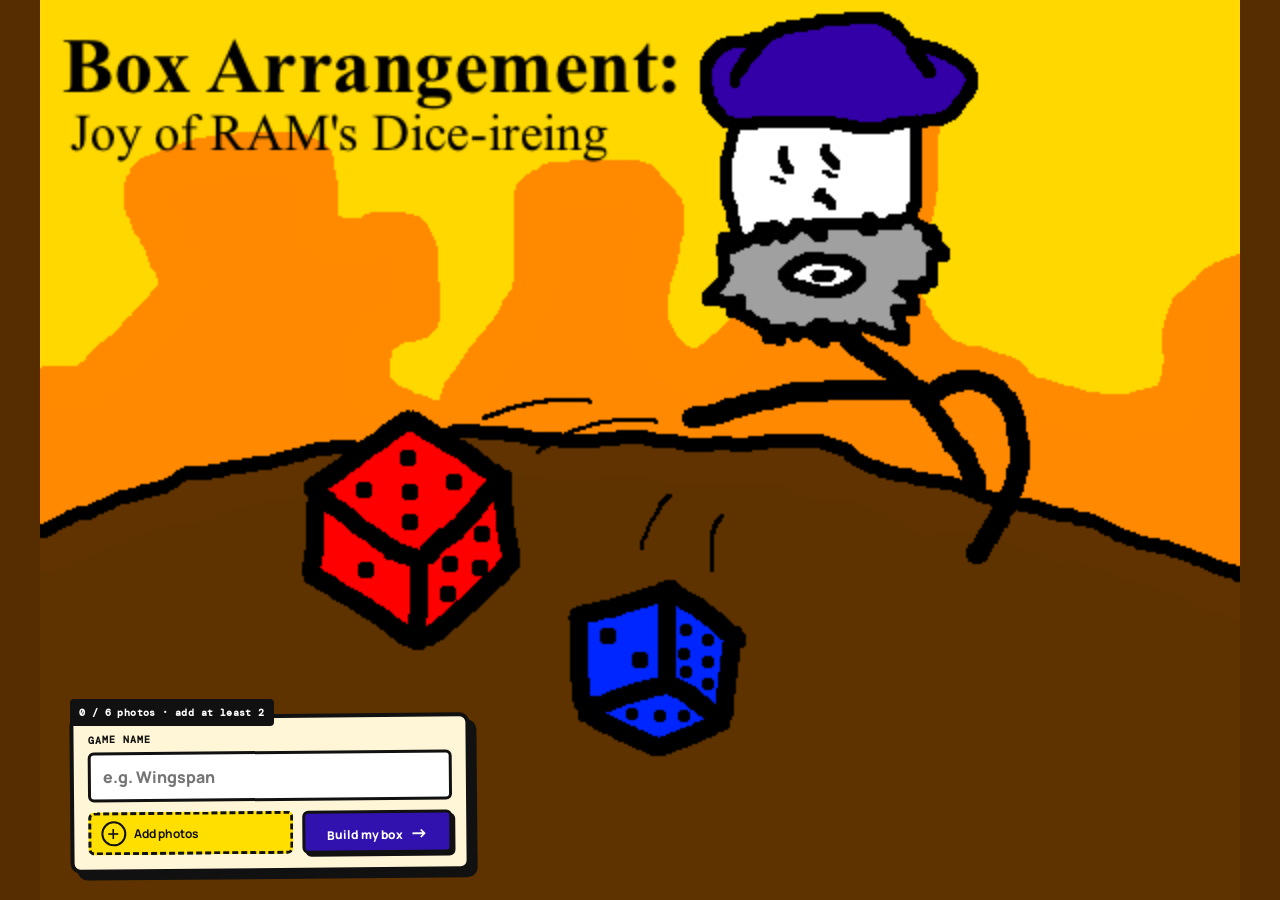
<file: frontend/index.html>
<!doctype html>
<html lang="en">
  <head>
    <meta charset="UTF-8" />
    <meta name="viewport" content="width=device-width, initial-scale=1.0" />
    <meta name="theme-color" content="#0b1220" />
    <title>GameFit — organizer maker</title>
    <link rel="preconnect" href="https://fonts.googleapis.com" />
    <link rel="preconnect" href="https://fonts.gstatic.com" crossorigin />
    <link href="https://fonts.googleapis.com/css2?family=DM+Mono:wght@400;500&family=Manrope:wght@500;600;700;800&display=swap" rel="stylesheet" />
    <link rel="stylesheet" href="./styles.css?v=2" />
    <link rel="stylesheet" href="./tabletop-tuning.css?v=7" />
    <link rel="stylesheet" href="./viewer/organizer-viewer.css?v=2" />
    <script type="importmap">
      {
        "imports": {
          "three": "https://unpkg.com/three@0.160.1/build/three.module.js",
          "three/addons/": "https://unpkg.com/three@0.160.1/examples/jsm/"
        }
      }
    </script>
  </head>
  <body>
    <main class="shell">
      <section class="screen screen-input" id="input-screen" aria-labelledby="table-title">
        <div class="tabletop" id="top">
          <header class="table-nav">
            <a class="table-brand" href="#top" aria-label="Inside the Box home"><span aria-hidden="true">▣</span> Inside the Box</a>
            <span class="table-status"><i></i> organizer studio</span>
          </header>
          <div class="welcome-card">
            <p class="table-kicker">MAKE ROOM FOR GAME NIGHT</p>
            <h1 id="table-title">What’s in your box?</h1>
            <p>Lay out the pieces and we’ll make a home for every last one.</p>
          </div>

          <form id="organizer-form" class="table-controls">
            <label class="game-field" for="game-name"><span>GAME NAME</span><input id="game-name" name="game-name" type="text" placeholder="e.g. Wingspan" autocomplete="off" required /></label>
            <div class="table-actions">
              <label class="table-upload" id="drop-zone" for="photos"><input id="photos" type="file" accept="image/*" multiple /><span class="upload-mark">+</span><span><strong>Add photos</strong><small>Drop them anywhere on the table</small></span></label>
              <button class="table-submit" type="submit">Build my box <span>→</span></button>
            </div>
            <p class="table-hint">Photograph your components with a ruler in the frame. Add 2–6 views.</p>
          </form>

          <div class="tabletop-photos" id="photo-grid" aria-live="polite" aria-label="Photos on the table"></div>
          <div class="table-count" id="photo-count">0 / 6 photos · add at least 2</div>
          <div class="table-note">TIP: one overhead + a few angles</div>
        </div>
      </section>

      <section class="screen screen-review hidden" id="review-screen" aria-labelledby="review-title">
        <div class="section-heading"><div><p class="eyebrow">ONE QUICK CHECK</p><h2 id="review-title">Confirm the reference size</h2></div><button class="text-button" id="back-to-input" type="button">← Edit photos</button></div>
        <div class="review-content"><div class="measure-card"><span class="measure-icon">↔</span><h3>We found a possible match</h3><p>Our scan identified cards and tokens, but needs one measurement to scale the organizer correctly.</p><div class="measure-fields"><label>Object<input id="reference-object" placeholder="e.g. Standard playing card" required /></label><label>Width (mm)<input id="reference-width" type="text" inputmode="decimal" placeholder="e.g. 63" required /></label></div><small>Enter the width as a number in millimetres.</small></div><div class="review-visual" id="review-visual" aria-label="Your photos and the piece to measure"></div></div>
        <div class="form-footer"><p>Only confirm measurements you can verify. A small error can affect fit.</p><button class="primary" id="generate-button" type="button">Generate my organizer <span>→</span></button></div>
      </section>

      <section class="screen screen-results hidden" id="results-screen" aria-labelledby="results-title">
        <div class="results-scene">
          <h2 class="sr-only" id="results-title">Your organizer is ready</h2>
          <div class="viewer-card summit-viewer"><div class="viewer-toolbar"><span><i></i> 3D preview</span><div class="viewer-actions"><button id="reset-view" type="button" title="Reset the 3D view">↺ Reset</button><button id="open-studio" type="button" title="Open the full-screen 3D studio"><span class="label-long">Open studio</span><span class="label-short">Studio</span> ⤢</button></div></div><div id="viewer" aria-label="Interactive preview of the generated organizer"></div><p class="viewer-caption">Drag to rotate · click a box · open the studio to explore</p></div>
          <div class="downloads summit-downloads"><div class="download-intro"><p class="summit-kicker">SUMMIT SUPPLIES</p><h3>Printable files</h3><p class="results-subtitle" id="result-game">Demo organizer · 7 printable trays</p><a class="download-all" id="download-all" href="../generated_organizer/01_playing_cards.stl" download>↓ Download all <small>(7 STL)</small></a></div><div id="file-list" class="file-list"></div></div>
          <button class="results-reset" id="start-over" type="button">+ Start another game</button>
        </div>
      </section>
    </main>
    <div class="loading hidden" id="loading" role="status" aria-live="polite">
      <div class="loading-scene">
        <div class="plate-orbit" id="loading-photos" aria-hidden="true"></div>
        <div class="loader-box"><span class="spinner"></span><p id="loading-copy">Reading component photos…</p></div>
      </div>
    </div>
    <script src="./config.js"></script>
    <script type="module" src="./app.js?v=7"></script>
  </body>
</html>
</file>
<file: frontend/styles.css>
:root{--ink:#16100a;--purple:#3212ae;--paper:#fff9e9;--line:#ddd3bf;--muted:#705f4e;--sans:"Manrope",sans-serif;--mono:"DM Mono",monospace}*{box-sizing:border-box}html{scroll-behavior:smooth}body{margin:0;background:#592d00;color:var(--ink);font-family:var(--sans)}button,input{font:inherit}.hidden{display:none!important}
.shell{min-height:100vh}.screen-input{margin:0;padding:0}.tabletop{isolation:isolate;position:relative;min-height:100vh;overflow:hidden;background:#583000 url('./assets/inside-the-box-start.png') center bottom/cover no-repeat}.tabletop:after{content:"";position:absolute;z-index:-1;inset:0;background:linear-gradient(180deg,#0000 44%,#0002 100%);pointer-events:none}.table-nav{position:absolute;z-index:3;top:24px;left:clamp(22px,4vw,66px);right:clamp(22px,4vw,66px);display:flex;justify-content:space-between;align-items:center;color:#fff;font:800 13px var(--sans);text-shadow:2px 2px 0 #000}.table-brand{display:flex;align-items:center;gap:8px;color:#fff;text-decoration:none;font-size:17px;letter-spacing:-.5px}.table-brand span{display:grid;place-items:center;width:27px;height:27px;background:#f51022;color:#111;border:3px solid #111;border-radius:5px;box-shadow:3px 3px 0 #111;font-size:14px;text-shadow:none}.table-status{font:11px var(--mono);letter-spacing:.3px}.table-status i{display:inline-block;width:8px;height:8px;margin-right:6px;border-radius:50%;background:#a4f25d;border:2px solid #111}.welcome-card{position:absolute;z-index:1;top:clamp(92px,17vh,175px);left:clamp(22px,8vw,132px);width:min(400px,calc(100vw - 44px));color:#fff;text-shadow:3px 3px 0 #1b1308}.table-kicker{margin:0 0 8px;font:700 11px var(--mono);letter-spacing:1.3px;color:#ffea00}.welcome-card h1{margin:0;font-size:clamp(36px,5vw,68px);line-height:.95;letter-spacing:-3.4px}.welcome-card p:last-child{max-width:310px;margin:16px 0 0;font-weight:700;font-size:14px;line-height:1.45}.table-controls{position:absolute;z-index:4;bottom:clamp(28px,6vh,66px);left:clamp(22px,8vw,132px);width:min(428px,calc(100vw - 44px));padding:17px;background:#fff6d8;border:4px solid #111;border-radius:10px;box-shadow:7px 7px 0 #111;transform:rotate(-1deg)}.game-field{display:block}.game-field>span{display:block;margin:0 0 6px;color:#111;font:800 10px var(--mono);letter-spacing:1px}.game-field input{border:3px solid #111;border-radius:6px;width:100%;padding:11px 12px;background:#fff;color:#111;font-weight:800;outline:0}.game-field input:focus{border-color:#2c15ad;box-shadow:3px 3px 0 #2c15ad}.table-actions{display:flex;gap:10px;margin-top:10px}.table-upload{flex:1;min-width:0;display:flex;align-items:center;gap:8px;cursor:pointer;border:3px dashed #111;border-radius:6px;padding:7px 9px;color:#111;background:#ffdf00;transition:transform .15s,background .15s}.table-upload:hover,.table-upload.dragging{background:#ffca00;transform:translateY(-2px)}.table-upload input{display:none}.upload-mark{display:grid;place-items:center;width:25px;height:25px;border:2px solid #111;border-radius:50%;font-size:22px;line-height:1;font-weight:500}.table-upload strong,.table-upload small{display:block}.table-upload strong{font-size:12px}.table-upload small{font:9px var(--mono);white-space:nowrap}.table-submit{border:3px solid #111;border-radius:6px;background:#3212ae;color:#fff;box-shadow:3px 3px 0 #111;padding:0 13px;cursor:pointer;font-weight:800;font-size:12px;transition:transform .15s,box-shadow .15s}.table-submit:hover{transform:translate(2px,2px);box-shadow:1px 1px 0 #111}.table-submit span{font-size:18px;margin-left:5px}.table-hint{margin:11px 0 0;color:#422300;font:10px/1.3 var(--mono)}.table-count,.table-note{position:absolute;z-index:3;color:#fff;text-shadow:2px 2px 0 #111;font:700 10px var(--mono);letter-spacing:.4px}.table-count{right:clamp(22px,4vw,66px);bottom:28px;background:#111;padding:7px 9px;border-radius:4px}.table-note{right:clamp(22px,4vw,66px);top:93px;transform:rotate(3deg);color:#111;text-shadow:1px 1px 0 #ffdc00}.tabletop-photos{position:absolute;z-index:2;inset:0;pointer-events:none}.tabletop-photos .photo-thumb{position:absolute;pointer-events:auto;aspect-ratio:1.24;width:clamp(112px,15vw,210px);border:5px solid #fff8dd;border-radius:3px;overflow:visible;background:#fff8dd;box-shadow:6px 7px 0 #111;animation:land-on-table .28s ease-out both}.tabletop-photos .photo-thumb img{display:block;width:100%;height:100%;object-fit:cover;border:2px solid #111;border-radius:1px}.tabletop-photos .photo-thumb:after{content:"";position:absolute;inset:100% 9px auto;background:#1117;height:12px;filter:blur(4px);z-index:-1}.tabletop-photos .photo-thumb button{position:absolute;top:-13px;right:-13px;width:27px;height:27px;border:2px solid #111;border-radius:50%;background:#f51022;color:#fff;font-size:19px;line-height:19px;box-shadow:2px 2px 0 #111;cursor:pointer}.tabletop-photos .photo-name{position:absolute;left:5px;right:5px;bottom:-23px;background:#fff8dd;color:#111;text-shadow:none;font:8px var(--mono);padding:4px;white-space:nowrap;overflow:hidden;text-overflow:ellipsis}.tabletop-photos .photo-thumb:nth-child(1){left:46%;top:48%;transform:rotate(-7deg)}.tabletop-photos .photo-thumb:nth-child(2){left:66%;top:55%;transform:rotate(8deg)}.tabletop-photos .photo-thumb:nth-child(3){left:39%;top:68%;transform:rotate(6deg)}.tabletop-photos .photo-thumb:nth-child(4){left:70%;top:73%;transform:rotate(-8deg)}@keyframes land-on-table{from{opacity:0;transform:translateY(-25px) rotate(-3deg) scale(.9)}to{opacity:1}}
.screen-review,.screen-results{max-width:1120px;margin:40px auto;padding:38px;background:var(--paper);border:3px solid #111;border-radius:12px;box-shadow:8px 8px 0 #111}.section-heading{display:flex;justify-content:space-between;gap:20px;border-bottom:1px solid var(--line);padding-bottom:22px}.eyebrow{margin:0 0 8px;font:11px var(--mono);color:var(--purple);letter-spacing:1px}.section-heading h2{margin:0;font-size:29px;letter-spacing:-1.4px}.text-button,.secondary{border:2px solid #111;border-radius:6px;background:#fff;padding:8px 11px;color:#111;font-weight:800;cursor:pointer}.review-content,.result-layout{display:grid;grid-template-columns:1.15fr .85fr;gap:28px;margin-top:27px;align-items:center}.measure-card,.downloads{border:2px solid #111;border-radius:9px;padding:24px;background:#fff}.measure-card h3,.download-intro h3{margin:10px 0 7px}.measure-card p,.measure-card small,.results-subtitle,.download-intro p{color:var(--muted);font-size:12px;line-height:1.55}.measure-fields{display:grid;grid-template-columns:1fr 130px;gap:10px;margin:18px 0}.measure-fields label{font-size:11px;font-weight:800}.measure-fields input{width:100%;margin-top:6px;padding:9px;border:2px solid #111;border-radius:5px}.review-visual{min-height:250px;position:relative;border:3px solid #111;border-radius:9px;background:#ffdf00;overflow:hidden}.review-visual:after{content:"?";position:absolute;inset:45px 0 0;text-align:center;font:bold 150px/1 var(--sans);color:#3212ae}.ruler,.card-stack,.review-visual p{display:none}.form-footer{display:flex;justify-content:flex-end;margin-top:24px}.primary{border:3px solid #111;border-radius:6px;background:var(--purple);box-shadow:4px 4px 0 #111;color:#fff;padding:12px 18px;font-weight:800;cursor:pointer}.viewer-card{overflow:hidden;border:3px solid #111;border-radius:9px;background:#10172b}.viewer-toolbar{height:42px;padding:0 13px;display:flex;align-items:center;justify-content:space-between;background:#111;color:#fff;font:11px var(--mono)}.viewer-toolbar button{border:0;background:transparent;color:#fff;cursor:pointer}#viewer{height:390px}.viewer-caption{margin:0;padding:9px;background:#111;color:#ddd;text-align:center;font:10px var(--mono)}.downloads{padding:0;overflow:hidden}.download-intro{padding:20px;border-bottom:1px solid var(--line)}.download-all{display:block;padding:10px;background:#ffdf00;color:#111;text-decoration:none;font-weight:800;border:2px solid #111;border-radius:5px}.file-item{display:flex;align-items:center;gap:10px;width:100%;padding:12px 16px;border:0;border-bottom:1px solid var(--line);background:#fff;text-align:left;cursor:pointer}.file-item.selected{background:#fff6d8}.file-index{font:10px var(--mono);color:var(--purple)}.file-name{flex:1;font-size:12px;font-weight:800}.file-size{font:10px var(--mono);color:var(--muted)}.file-download{color:var(--purple);text-decoration:none}.print-note{display:flex;gap:10px;margin-top:22px;padding:13px;background:#ffdf00;border:2px solid #111;border-radius:7px}.print-note p{margin:0;font-size:12px}.loading{position:fixed;z-index:9;inset:0;display:grid;place-items:center;background:#111b}.loader-box{padding:30px;width:min(360px,calc(100vw - 40px));text-align:center;background:#fff6d8;border:4px solid #111;border-radius:9px;box-shadow:7px 7px 0 #111}.spinner{display:block;width:34px;height:34px;margin:0 auto 17px;border:4px solid #ffdf00;border-top-color:#3212ae;border-radius:50%;animation:spin .8s linear infinite}@keyframes spin{to{transform:rotate(360deg)}}
@media(max-width:760px){.tabletop{min-height:100svh;background-position:56% bottom}.table-nav{top:16px}.table-status{display:none}.welcome-card{top:85px;left:22px}.welcome-card h1{font-size:43px;letter-spacing:-2.5px}.welcome-card p:last-child{font-size:12px;max-width:245px}.table-controls{bottom:25px;left:17px;width:calc(100% - 34px);padding:13px;transform:none}.table-actions{gap:7px}.table-upload{padding:6px}.table-upload small{font-size:8px}.table-submit{padding:0 9px;font-size:11px}.table-note{top:230px;right:18px;font-size:8px}.table-count{bottom:auto;top:59px;right:18px;font-size:8px}.tabletop-photos .photo-thumb{width:105px;border-width:4px}.tabletop-photos .photo-thumb:nth-child(1){left:36%;top:43%}.tabletop-photos .photo-thumb:nth-child(2){left:62%;top:51%}.tabletop-photos .photo-thumb:nth-child(3){left:23%;top:59%}.tabletop-photos .photo-thumb:nth-child(4){left:59%;top:65%}.screen-review,.screen-results{margin:20px 18px;padding:22px}.review-content,.result-layout{grid-template-columns:1fr}.measure-fields{grid-template-columns:1fr}.section-heading h2{font-size:23px}#viewer{height:300px}}
</file>
<file: frontend/tabletop-tuning.css>
/* Keep the supplied 4:3 drawing intact; it is an illustration, not a texture. */
.tabletop {
  background-color: #552d00;
  background-size: auto 100%;
  background-position: center center;
  background-repeat: no-repeat;
}

.tabletop::after { background: none; }

/* The illustration already supplies the headline, so the interface gets out of its way. */
.welcome-card,
.table-nav,
.table-note { display: none; }

.table-controls {
  left: auto;
  right: clamp(22px, 5vw, 100px);
  bottom: clamp(26px, 5vh, 56px);
  width: min(390px, calc(100vw - 44px));
  transform: rotate(1deg);
}

.table-count {
  left: auto;
  right: clamp(22px, 5vw, 100px);
  bottom: calc(clamp(26px, 5vh, 56px) + 250px);
}

/* Keep the two actions readable instead of forcing their labels into a narrow row. */
.table-actions { display: grid; grid-template-columns: 1fr; gap: 9px; }
.table-upload { min-height: 49px; }
.table-upload small { white-space: normal; }
.table-submit { min-height: 46px; }

/* Photos land in open table space instead of covering the dice or the keeper. */
.tabletop-photos .photo-thumb { width: clamp(106px, 10vw, 166px); aspect-ratio: 4 / 3; }
.tabletop-photos .photo-thumb:nth-child(1) { left: 59%; top: 63%; }
.tabletop-photos .photo-thumb:nth-child(2) { left: 67%; top: 71%; }
.tabletop-photos .photo-thumb:nth-child(3) { left: 59%; top: 82%; }
.tabletop-photos .photo-thumb:nth-child(4) { left: 68%; top: 84%; }

@media (max-aspect-ratio: 4/3) {
  .tabletop { background-size: auto 100%; background-position: 53% center; }
  .table-controls { left: auto; right: 18px; bottom: 22px; width: min(370px, calc(100vw - 36px)); }
  .table-count { left: auto; right: 18px; bottom: 330px; }
}

@media (max-width: 760px) {
  .tabletop { background-size: auto 100%; background-position: 51% center; }
  .table-controls { right: 12px; left: 12px; bottom: 18px; width: auto; transform: none; }
  .table-count { right: 14px; top: 15px; bottom: auto; }
  .tabletop-photos .photo-thumb:nth-child(1) { left: 54%; top: 55%; }
  .tabletop-photos .photo-thumb:nth-child(2) { left: 67%; top: 61%; }
  .tabletop-photos .photo-thumb:nth-child(3) { left: 51%; top: 72%; }
  .tabletop-photos .photo-thumb:nth-child(4) { left: 65%; top: 76%; }
}

/* Loading scene: the chosen component photos circle the plate. */
.loading {
  display: grid;
  place-items: center;
  background: #b600e9;
}

.loading-scene {
  position: relative;
  width: min(100vw, 133.333vh);
  aspect-ratio: 4 / 3;
  background: url('./assets/inside-the-box-loading.png') center / 100% 100% no-repeat;
}

.plate-orbit {
  position: absolute;
  left: 50%;
  top: 71%;
  width: 1px;
  height: 1px;
  z-index: 1;
}

.loading-photo {
  position: absolute;
  left: 0;
  top: 0;
  width: clamp(44px, 6.4vw, 82px);
  aspect-ratio: 4 / 3;
  padding: 3px;
  border: 2px solid #111;
  border-radius: 3px;
  background: #fff7d5;
  box-shadow: 3px 3px 0 #111;
  overflow: hidden;
  will-change: transform;
}

.loading-photo img { display: block; width: 100%; height: 100%; object-fit: cover; }
.loading-photo.leaving-plate { transition: transform .85s cubic-bezier(.25,.75,.35,1); }

.loading .loader-box {
  position: absolute;
  z-index: 2;
  left: 50%;
  bottom: 5.5%;
  width: max-content;
  min-width: 0;
  max-width: 80%;
  padding: 7px 11px;
  transform: translateX(-50%) rotate(-1deg);
  display: flex;
  align-items: center;
  gap: 8px;
  border: 3px solid #111;
  border-radius: 6px;
  background: #fff7d5;
  color: #111;
  box-shadow: 4px 4px 0 #111;
  text-align: left;
}

.loading .spinner { width: 18px; height: 18px; margin: 0; border-width: 3px; }
.loading .loader-box p { margin: 0; font: 11px var(--mono); }

@media (max-width: 760px) {
  .loading-scene { width: 100vw; }
  .loading-photo { width: clamp(38px, 13vw, 58px); }
}

/* Final tabletop layout: everything is anchored inside the 4:3 artwork. */
.table-controls {
  left: max(24px, calc(50% - 66.667vh + 30px));
  right: auto;
  bottom: 28px;
  width: min(400px, calc(100vw - 48px));
  padding: 14px;
  transform: rotate(-.5deg);
}

.table-actions {
  display: flex;
  align-items: stretch;
  gap: 9px;
}

.table-upload { min-height: 43px; padding: 6px 10px; }
.table-upload small,
.table-hint { display: none; }
.table-submit { flex: 0 0 150px; min-height: 43px; }

.table-count {
  left: max(24px, calc(50% - 66.667vh + 30px));
  right: auto;
  bottom: 174px;
  z-index: 5;
}

/* Lower-right tabletop only — below the string and clear of both dice. */
.tabletop-photos .photo-thumb { width: clamp(108px, 8vw, 125px); }
.tabletop-photos .photo-thumb:nth-child(1) { left: calc(50% + 22vh); top: 68%; }
.tabletop-photos .photo-thumb:nth-child(2) { left: calc(50% + 44vh); top: 68%; }
.tabletop-photos .photo-thumb:nth-child(3) { left: calc(50% + 22vh); top: 84%; }
.tabletop-photos .photo-thumb:nth-child(4) { left: calc(50% + 44vh); top: 84%; }

@media (max-width: 760px) {
  .table-controls { left: 12px; right: 12px; bottom: 16px; width: auto; transform: none; }
  .table-actions { display: grid; grid-template-columns: 1fr; }
  .table-submit { width: 100%; }
  .table-count { top: 14px; right: 14px; bottom: auto; left: auto; }   /* top corner: the stacked form is taller here */
  .tabletop-photos .photo-thumb { width: 105px; }
  /* above the form (which covers the bottom ~28% on phones) and inside the screen */
  .tabletop-photos .photo-thumb:nth-child(1) { left: 34%; top: 46%; }
  .tabletop-photos .photo-thumb:nth-child(2) { left: 63%; top: 49%; }
  .tabletop-photos .photo-thumb:nth-child(3) { left: 31%; top: 58%; }
  .tabletop-photos .photo-thumb:nth-child(4) { left: 61%; top: 60%; }
}

/* Completed organizer: the viewer lives in the sky and files live on the summit. */
.screen-results {
  margin: 0;
  max-width: none;
  padding: 0;
  border: 0;
  border-radius: 0;
  box-shadow: none;
  background: #1b3855;
}

.results-scene {
  position: relative;
  width: min(100vw, 133.333vh);
  aspect-ratio: 4 / 3;
  margin: 0 auto;
  overflow: hidden;
  background: #1b3855 url('./assets/inside-the-box-results.png') center / 100% 100% no-repeat;
}

.sr-only { position: absolute; width: 1px; height: 1px; padding: 0; margin: -1px; overflow: hidden; clip: rect(0, 0, 0, 0); white-space: nowrap; border: 0; }

.summit-viewer {
  position: absolute;
  z-index: 2;
  top: 4%;
  left: 3%;
  width: 35%;
  margin: 0;
  border: 3px solid #111;
  border-radius: 7px;
  box-shadow: 4px 4px 0 #111;
  background: #10172b;
}

.summit-viewer .viewer-toolbar { height: clamp(25px, 3vw, 37px); padding: 0 8px; font-size: clamp(8px, .85vw, 11px); }
.viewer-actions { display: flex; align-items: center; gap: 7px; }
.summit-viewer .viewer-actions { gap: clamp(4px, .5vw, 7px); }
.summit-viewer .viewer-actions button {
  display: inline-flex;
  align-items: center;
  gap: 4px;
  padding: clamp(3px, .35vw, 5px) clamp(6px, .7vw, 10px);
  border: 1.5px solid #fff;
  border-radius: 5px;
  background: transparent;
  color: #fff;
  font: 700 clamp(8px, .8vw, 11px)/1 var(--mono);
  white-space: nowrap;
  cursor: pointer;
  transition: background .15s, color .15s, border-color .15s, transform .1s, box-shadow .1s;
}
.summit-viewer .viewer-actions button:hover { background: #fff; color: #111; }
.summit-viewer .viewer-actions #open-studio { border-color: #ffdf00; background: #ffdf00; color: #111; box-shadow: 2px 2px 0 #fff; }
.summit-viewer .viewer-actions #open-studio:hover { border-color: #fff; background: #fff; }
.summit-viewer .viewer-actions button:active { transform: translate(1px, 1px); box-shadow: none; }
.summit-viewer .viewer-actions button:focus-visible { outline: 2px solid #ffdf00; outline-offset: 2px; }
.summit-viewer #open-studio .label-short { display: none; }
.summit-viewer #viewer { height: min(20vw, 200px); min-height: 105px; }
.summit-viewer .viewer-caption { padding: 5px; font-size: clamp(7px, .7vw, 9px); }

.summit-downloads {
  position: absolute;
  z-index: 2;
  top: 41%;
  left: 3%;
  width: 35%;
  height: 44%;
  margin: 0;
  padding: 0;
  overflow: hidden;
  border: 3px solid #111;
  border-radius: 8px;
  display: flex;
  flex-direction: column;
  background: rgb(255 247 213 / 78%);
  backdrop-filter: blur(3px);
  box-shadow: 5px 5px 0 #111;
}

.summit-downloads .download-intro { flex: 0 0 auto; padding: clamp(9px, 1.2vw, 16px); }
.summit-kicker { margin: 0 0 3px; color: #3212ae; font: 700 clamp(7px, .8vw, 10px) var(--mono); letter-spacing: .8px; }
.summit-downloads .download-intro h3 { margin: 0; font-size: clamp(13px, 1.4vw, 18px); }
.summit-downloads .results-subtitle { margin: 2px 0 8px; font-size: clamp(8px, .85vw, 10px); }
.summit-downloads .download-all { padding: 7px 8px; font-size: clamp(8px, .85vw, 10px); }
.summit-downloads .file-list { flex: 1 1 auto; min-height: 0; overflow-y: scroll; overflow-x: hidden; overscroll-behavior: contain; scrollbar-width: thin; scrollbar-color: #6658df #fff7d5; }
.summit-downloads .file-item { background: rgb(255 255 255 / 76%); }
.summit-downloads .file-item.selected,.summit-downloads .file-item:hover { background: rgb(255 246 216 / 92%); }
.summit-downloads .file-list::-webkit-scrollbar { width: 8px; }
.summit-downloads .file-list::-webkit-scrollbar-thumb { border: 2px solid #fff7d5; border-radius: 8px; background: #6658df; }
.summit-downloads .file-list::-webkit-scrollbar-track { background: #fff7d5; }
.summit-downloads .file-item { padding: clamp(7px, .8vw, 10px) clamp(8px, 1vw, 12px); }
.summit-downloads .file-name { font-size: clamp(8px, .85vw, 11px); }
.summit-downloads .file-size,.summit-downloads .file-index { font-size: clamp(7px, .7vw, 9px); }

.results-reset {
  position: absolute;
  z-index: 3;
  top: 88%;
  left: 3%;
  width: 35%;
  min-height: clamp(35px, 4vw, 48px);
  border: 3px solid #111;
  border-radius: 7px;
  background: #ffdf00;
  color: #111;
  box-shadow: 4px 4px 0 #111;
  cursor: pointer;
  font: 800 clamp(10px, 1vw, 13px) var(--sans);
  letter-spacing: -.2px;
}
.results-reset:hover { transform: translate(2px, 2px); box-shadow: 2px 2px 0 #111; }

@media (max-width: 760px) {
  .results-scene { width: 100vw; }
  .summit-viewer { width: 43%; top: 3%; left: 2%; }
  .summit-viewer #viewer { height: 27vw; min-height: 84px; }
  .summit-viewer .viewer-toolbar { justify-content: flex-end; }
  .summit-viewer .viewer-toolbar > span { display: none; }      /* room for both buttons on a narrow card */
  .summit-viewer #open-studio .label-long { display: none; }
  .summit-viewer #open-studio .label-short { display: inline; }
  .summit-downloads { top: 55%; left: 2%; width: 43%; height: 34%; }
  .results-reset { top: 91%; left: 2%; width: 43%; min-height: 32px; }
  .summit-downloads .download-intro { padding: 7px; }
}

/* A photo the browser cannot draw (e.g. iPhone HEIC in Chrome): a neat card instead of a broken image. */
.photo-fallback {
  display: grid;
  place-content: center;
  gap: 2px;
  width: 100%;
  height: 100%;
  border: 2px solid #111;
  border-radius: 1px;
  background: repeating-linear-gradient(135deg, #fff8dd 0 8px, #f2e6bf 8px 16px);
  color: #111;
  text-align: center;
}
.photo-fallback b { font: 800 clamp(11px, 1vw, 15px) var(--sans); letter-spacing: .5px; }
.photo-fallback small { color: #6f5b3e; font: 8px var(--mono); }
.loading-photo .photo-fallback { border-width: 1px; }
.loading-photo .photo-fallback small { display: none; }

/* 5–6 photos: three smaller columns in the same corner of the table. */
.tabletop-photos .photo-thumb:nth-child(5) { transform: rotate(-4deg); }
.tabletop-photos .photo-thumb:nth-child(6) { transform: rotate(6deg); }
.tabletop-photos.many .photo-thumb { width: clamp(86px, 6.4vw, 104px); }
.tabletop-photos.many .photo-thumb:nth-child(1) { left: calc(50% + 20vh); top: 66%; }
.tabletop-photos.many .photo-thumb:nth-child(2) { left: calc(50% + 20vh + 114px); top: 66%; }
.tabletop-photos.many .photo-thumb:nth-child(3) { left: calc(50% + 20vh + 228px); top: 66%; }
.tabletop-photos.many .photo-thumb:nth-child(4) { left: calc(50% + 20vh); top: 82%; }
.tabletop-photos.many .photo-thumb:nth-child(5) { left: calc(50% + 20vh + 114px); top: 82%; }
.tabletop-photos.many .photo-thumb:nth-child(6) { left: calc(50% + 20vh + 228px); top: 82%; }

@media (max-width: 760px) {
  .tabletop-photos.many .photo-thumb { width: 78px; border-width: 3px; }
  .tabletop-photos.many .photo-thumb:nth-child(1) { left: 28%; top: 47%; }
  .tabletop-photos.many .photo-thumb:nth-child(2) { left: 50%; top: 47%; }
  .tabletop-photos.many .photo-thumb:nth-child(3) { left: 72%; top: 47%; }
  .tabletop-photos.many .photo-thumb:nth-child(4) { left: 28%; top: 59%; }
  .tabletop-photos.many .photo-thumb:nth-child(5) { left: 50%; top: 59%; }
  .tabletop-photos.many .photo-thumb:nth-child(6) { left: 72%; top: 59%; }
}

/* Measurement check: the user's own photos and a ruler showing what to measure (no placeholder). */
.review-visual {
  display: flex;
  flex-direction: column;
  justify-content: flex-end;
  gap: 14px;
  min-height: 270px;
  padding: 18px 20px 18px;
}
.review-visual::after { content: none; display: none; }
.review-photos { flex: 1; display: flex; justify-content: center; align-items: center; padding-top: 4px; }
.review-photo {
  flex: 0 0 auto;
  width: 38%;
  max-width: 168px;
  aspect-ratio: 4 / 3;
  margin: 0 -3%;
  padding: 5px;
  border: 3px solid #111;
  border-radius: 3px;
  background: #fff8dd;
  box-shadow: 4px 4px 0 #111;
}
.review-photo:nth-child(1) { transform: rotate(-7deg); }
.review-photo:nth-child(2) { z-index: 1; transform: translateY(-8px) rotate(3deg); }
.review-photo:nth-child(3) { transform: rotate(8deg); }
.review-photo img { display: block; width: 100%; height: 100%; object-fit: cover; border: 2px solid #111; }
.review-ruler {
  position: relative;
  height: 40px;
  margin-top: 30px;
  border: 3px solid #111;
  border-radius: 5px;
  background:
    repeating-linear-gradient(90deg, #111 0 2px, transparent 2px 10%) left bottom / calc(100% + 2px) 14px no-repeat,
    repeating-linear-gradient(90deg, #111 0 1px, transparent 1px 2%) left bottom / 100% 7px no-repeat,
    #fff;
  box-shadow: 3px 3px 0 #111;
}
.review-ruler span { position: absolute; top: 3px; color: #111; font: 700 10px var(--mono); transform: translateX(-50%); }
.review-ruler span:first-of-type { margin-left: 4px; transform: none; }
.review-ruler span:last-of-type { margin-left: -4px; transform: translateX(-100%); }
.review-measure {
  position: absolute;
  left: 0;
  bottom: calc(100% + 5px);
  height: 9px;
  border: 3px solid #3212ae;
  border-bottom: 0;
  border-radius: 2px 2px 0 0;
}
.review-measure::after {
  content: attr(data-label);
  position: absolute;
  left: -3px;
  bottom: calc(100% + 3px);
  padding: 2px 6px;
  border-radius: 4px;
  background: #3212ae;
  color: #fff;
  font: 700 10px var(--mono);
  white-space: nowrap;
}
.review-visual .review-caption { display: block; margin: 0; color: #111; font: 700 13px/1.4 var(--sans); }
.review-caption b { color: #3212ae; }
@media (max-width: 760px) {
  .review-visual { min-height: 230px; }
  .review-ruler span:nth-of-type(even) { display: none; }          /* 0, 2, 4 … 10: room for the numbers */
}
</file>
<file: frontend/viewer/organizer-viewer.css>
/* Inside the Box 3D viewer: a large canvas with a compact toolbar and a panel only when a box is selected. */
.itb-viewer {
  --ink: #16100a;
  --muted: #6f6458;
  --line: rgb(22 16 10 / 13%);
  --paper: #fffdf8;
  --accent: #3212ae;
  --bg: #ece8e1;
  position: relative;
  width: 100%;
  height: 100%;
  min-height: 0;
  outline: none;
  color: var(--ink);
  font: 500 13px/1.4 Manrope, system-ui, -apple-system, "Segoe UI", sans-serif;
  background: var(--bg);
}
.itb-viewer [hidden] { display: none !important; }
.itb-viewer button { font: inherit; color: inherit; }
.itb-viewer svg { width: 14px; height: 14px; flex: none; }
.itb-stage { position: absolute; inset: 0; overflow: hidden; }
.itb-canvas, .itb-canvas canvas, .itb-labels { position: absolute; inset: 0; display: block; }
.itb-labels { pointer-events: none; }

.itb-hover {
  position: absolute;
  z-index: 3;
  padding: 3px 7px;
  border-radius: 4px;
  background: var(--ink);
  color: #fff;
  font: 500 11px "DM Mono", ui-monospace, monospace;
  white-space: nowrap;
  pointer-events: none;
  transform: translate(-50%, calc(-100% - 12px));
}

.itb-dim {
  padding: 1px 5px;
  border: 1px solid var(--line);
  border-radius: 4px;
  background: rgb(255 253 248 / 94%);
  color: var(--ink);
  font: 500 10.5px "DM Mono", ui-monospace, monospace;
  white-space: nowrap;
}
.itb-dim span { margin-left: 3px; color: var(--muted); }

/* top bar: title on the left, Show all / Close on the right */
.itb-topbar {
  position: absolute;
  z-index: 4;
  top: 14px;
  left: 16px;
  right: 16px;
  display: flex;
  justify-content: space-between;
  align-items: flex-start;
  gap: 12px;
  pointer-events: none;
}
.itb-topbar > * { pointer-events: auto; }
.itb-title strong { display: block; font-size: 16px; font-weight: 800; letter-spacing: -.3px; }
.itb-title span { color: var(--muted); font: 11px "DM Mono", ui-monospace, monospace; }
.itb-top-actions { display: flex; gap: 6px; }
.itb-chip, .itb-close {
  display: inline-flex;
  align-items: center;
  gap: 6px;
  padding: 6px 10px;
  border: 1px solid var(--line);
  border-radius: 8px;
  background: var(--paper);
  font-weight: 700 !important;
  font-size: 12px !important;
  cursor: pointer;
}
.itb-chip:hover, .itb-close:hover { border-color: rgb(22 16 10 / 35%); }

/* toolbar */
.itb-toolbar {
  position: absolute;
  z-index: 4;
  left: 50%;
  bottom: 16px;
  display: flex;
  align-items: center;
  gap: 2px;
  max-width: calc(100% - 24px);
  padding: 5px;
  overflow-x: auto;
  border: 1px solid var(--line);
  border-radius: 11px;
  background: var(--paper);
  box-shadow: 0 6px 24px rgb(22 16 10 / 10%);
  transform: translateX(-50%);
  scrollbar-width: none;
}
.itb-toolbar::-webkit-scrollbar { display: none; }
.itb-toolbar button {
  display: inline-flex;
  align-items: center;
  gap: 5px;
  flex: none;
  padding: 7px 10px;
  border: 0;
  border-radius: 7px;
  background: transparent;
  font-size: 12px;
  font-weight: 700;
  white-space: nowrap;
  cursor: pointer;
}
.itb-toolbar button:hover { background: rgb(22 16 10 / 6%); }
.itb-toolbar button[aria-pressed="true"] { background: var(--ink); color: #fff; }
.itb-toolbar button:disabled { opacity: .45; cursor: default; }
.itb-toolbar button:focus-visible, .itb-panel :focus-visible, .itb-chip:focus-visible, .itb-close:focus-visible {
  outline: 2px solid var(--accent);
  outline-offset: 1px;
}
.itb-seg { display: flex; flex: none; gap: 2px; padding: 2px; border-radius: 9px; background: rgb(22 16 10 / 5%); }
.itb-seg button { padding: 5px 9px; }
.itb-sep { flex: none; width: 1px; height: 22px; margin: 0 5px; background: var(--line); }
.itb-explode { display: flex; flex: none; align-items: center; gap: 8px; padding: 0 6px; font-size: 12px; font-weight: 700; }
.itb-explode input { width: 112px; accent-color: var(--accent); }
.itb-swatch { display: inline-block; flex: none; width: 13px; height: 13px; border: 1px solid rgb(22 16 10 / 25%); border-radius: 50%; }

.itb-menu {
  position: absolute;
  z-index: 5;
  width: 180px;
  padding: 5px;
  border: 1px solid var(--line);
  border-radius: 10px;
  background: var(--paper);
  box-shadow: 0 10px 30px rgb(22 16 10 / 14%);
}
.itb-menu button {
  display: flex;
  align-items: center;
  gap: 8px;
  width: 100%;
  padding: 7px 8px;
  border: 0;
  border-radius: 6px;
  background: transparent;
  font-size: 12px;
  font-weight: 600;
  text-align: left;
  cursor: pointer;
}
.itb-menu button:hover { background: rgb(22 16 10 / 6%); }
.itb-menu button[aria-checked="true"] { font-weight: 800; }
.itb-menu button[aria-checked="true"]::after { content: "✓"; margin-left: auto; color: var(--accent); }

/* details panel */
.itb-panel {
  position: absolute;
  z-index: 4;
  top: 60px;
  right: 16px;
  width: 292px;
  max-height: calc(100% - 140px);
  padding: 14px 16px 16px;
  overflow: auto;
  border: 1px solid var(--line);
  border-radius: 12px;
  background: var(--paper);
  box-shadow: 0 10px 30px rgb(22 16 10 / 12%);
}
.itb-panel header { display: flex; align-items: flex-start; gap: 10px; }
.itb-panel h3 { margin: 0; font-size: 15px; font-weight: 800; letter-spacing: -.2px; line-height: 1.25; }
.itb-panel header p { margin: 2px 0 0; color: var(--muted); font: 11px "DM Mono", ui-monospace, monospace; }
.itb-dot { flex: none; width: 12px; height: 12px; margin-top: 3px; border-radius: 3px; box-shadow: inset 0 0 0 1px rgb(22 16 10 / 20%); }
.itb-x { margin-left: auto; padding: 4px; border: 0; border-radius: 6px; background: transparent; color: var(--muted); cursor: pointer; }
.itb-x:hover { background: rgb(22 16 10 / 6%); color: var(--ink); }
.itb-kicker { margin: 12px 0 4px; color: var(--accent); font: 500 10.5px "DM Mono", ui-monospace, monospace; letter-spacing: .4px; text-transform: uppercase; }
.itb-members { margin: 0; padding: 0; list-style: none; }
.itb-members li { display: grid; grid-template-columns: auto auto 1fr; align-items: baseline; gap: 2px 6px; padding: 5px 0; border-bottom: 1px solid var(--line); }
.itb-members li:has(i) { grid-template-columns: 10px auto 1fr; }
.itb-members i { width: 9px; height: 9px; border-radius: 2px; box-shadow: inset 0 0 0 1px rgb(22 16 10 / 18%); }
.itb-members b { font-weight: 800; }
.itb-members em { grid-column: -2; color: var(--muted); font: normal 10.5px "DM Mono", ui-monospace, monospace; }
.itb-muted { color: var(--muted); }
.itb-dims { width: 100%; margin-top: 10px; border-collapse: collapse; font-size: 12px; }
.itb-dims th { padding: 4px 8px 4px 0; color: var(--muted); font-weight: 600; text-align: left; white-space: nowrap; }
.itb-dims td { padding: 4px 0; font: 500 11.5px "DM Mono", ui-monospace, monospace; text-align: right; }
.itb-approx { margin: 10px 0 0; padding: 7px 9px; border-radius: 7px; background: rgb(50 18 174 / 6%); color: #3a2d78; font-size: 11.5px; }
.itb-actions { display: flex; flex-wrap: wrap; gap: 6px; margin-top: 14px; }
.itb-actions button, .itb-actions a {
  display: inline-flex;
  align-items: center;
  gap: 6px;
  padding: 7px 11px;
  border: 1px solid var(--line);
  border-radius: 8px;
  background: #fff;
  color: var(--ink);
  font-size: 12px;
  font-weight: 700;
  text-decoration: none;
  cursor: pointer;
}
.itb-actions button:hover { border-color: rgb(22 16 10 / 35%); }
.itb-actions button[aria-pressed="true"] { background: var(--ink); color: #fff; }
.itb-actions .itb-primary { border-color: var(--accent); background: var(--accent); color: #fff; }
.itb-actions .itb-primary:hover { filter: brightness(1.12); }

.itb-note {
  position: absolute;
  z-index: 3;
  left: 16px;
  bottom: 72px;
  max-width: min(420px, calc(100% - 32px));
  margin: 0;
  padding: 6px 9px;
  border-radius: 7px;
  background: rgb(255 253 248 / 88%);
  color: var(--muted);
  font: 11px/1.4 "DM Mono", ui-monospace, monospace;
}

/* compact: the small embedded preview keeps orbit, hover and click only */
.itb-viewer.is-compact .itb-topbar,
.itb-viewer.is-compact .itb-toolbar,
.itb-viewer.is-compact .itb-panel,
.itb-viewer.is-compact .itb-note,
.itb-viewer.is-compact .itb-menu { display: none !important; }

/* full-screen studio used by the web UI */
.itb-studio { position: fixed; z-index: 60; inset: 0; background: #ece8e1; }
.itb-studio .itb-viewer { position: absolute; inset: 0; }

@media (max-width: 720px) {
  .itb-topbar { top: 10px; left: 12px; right: 12px; }
  .itb-title strong { font-size: 14px; }
  .itb-title span { font-size: 10px; }
  .itb-close span { display: none; }
  .itb-toolbar { bottom: 10px; left: 10px; right: 10px; max-width: none; transform: none; }
  .itb-explode input { width: 84px; }
  .itb-panel { top: auto; left: 10px; right: 10px; bottom: 66px; width: auto; max-height: 40%; padding: 12px 14px 14px; border-radius: 14px; }
  .itb-panel .itb-approx { display: none; }      /* the same note is shown at the top on small screens */
  .itb-note { top: 58px; bottom: auto; left: 12px; }
}
@media (prefers-reduced-motion: reduce) {
  .itb-toolbar, .itb-panel { transition: none; }
}
</file>
